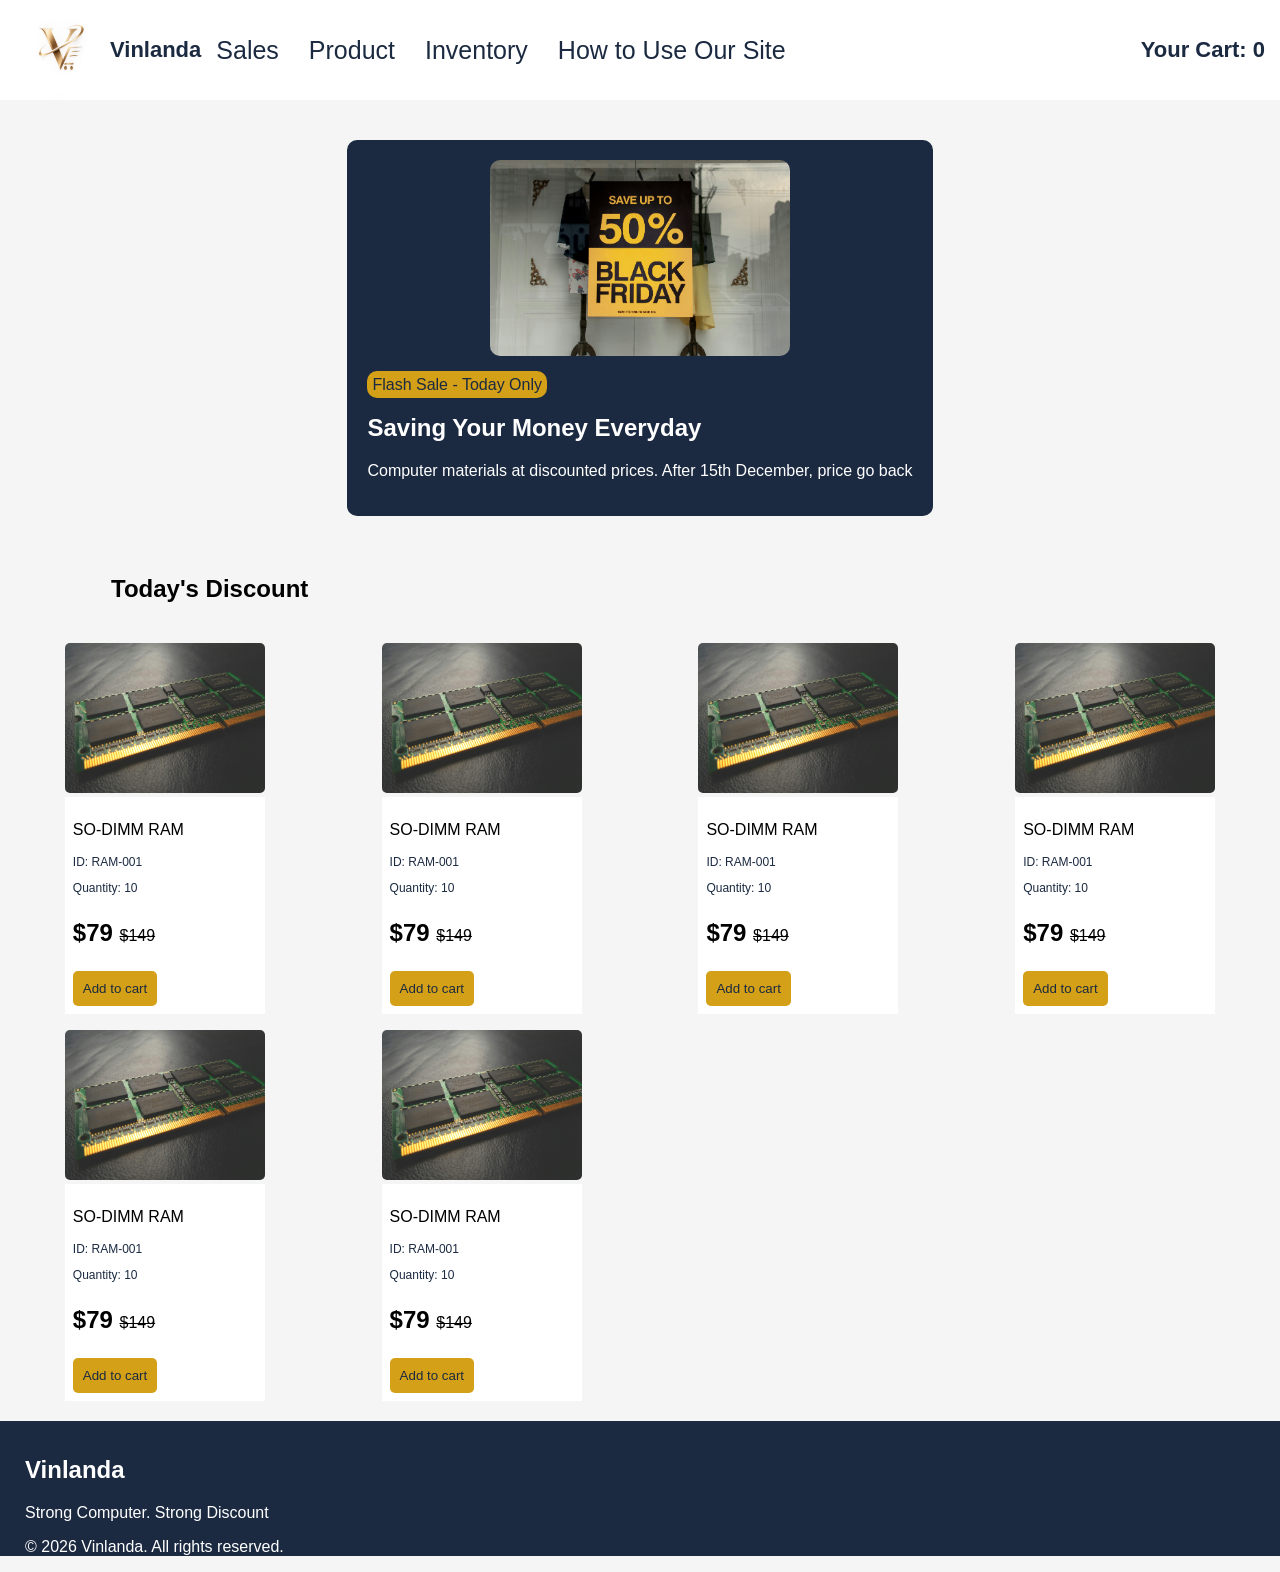
<file: index.html>
<!DOCTYPE html>
<html lang="en">
<head>
    <meta charset="UTF-8">
    <meta name="viewport" content="width=device-width, initial-scale=1.0">
    <link rel="apple-touch-icon" sizes="180x180" href="favicon/apple-touch-icon.png">
    <link rel="icon" type="image/png" sizes="32x32" href="favicon/favicon-32x32.png">
    <link rel="icon" type="image/png" sizes="16x16" href="favicon/favicon-16x16.png">
    <link rel="manifest" href="/site.webmanifest">
    <link rel="stylesheet" href="styles/base.css">
    <script src="script.js" defer></script>
    <title>Vinlanda</title>
</head>
<body>
    <header>
        <nav>
            <img src="favicon/android-chrome-192x192.png">
            <p>Vinlanda</p> 
            <ul>
                <li><a href="index.html">Sales</a></li>
                <li><a href="pages/product.html">Product</a></li>
                <li><a href="pages/inventory.html">Inventory</a></li>
                <li><a href="pages/documentation.html">How to Use Our Site</a></li>
            </ul>

            <p class="userCart">Your Cart: 0</p>
        </nav>
    </header>
    <main>
        <div id="sale-box">
            <img src="images/discount3.jpg"> 
            <!-- https://unsplash.com/photos/save-up-to-50-black-friday-clip-art-sUlR4Iul-9c -->
            <div class="sale-text">
                <p>Flash Sale - Today Only</p>
                <h2>Saving Your Money Everyday</h2>
                <p>Computer materials at discounted prices. After 15th December, price go back</p>
        
            </div>
        </div>

        <h2>Today's Discount</h2>

        <div class = "discount-box">
            
            <div class="discount">
                <img src="images/sale1.jpg">
                <div>
                    <p>SO-DIMM RAM</p>
                    <p class="id">ID: RAM-001</p>
                    <p class="quantity">Quantity: 10</p>
                    <p class="price">$79 <span>$149</span></p>
                    <button class="cart">Add to cart</button>
                </div>
            </div>

            <div class="discount">
                <img src="images/sale1.jpg">
                <div>
                    <p>SO-DIMM RAM</p>
                    <p class="id">ID: RAM-001</p>
                    <p class="quantity">Quantity: 10</p>
                    <p class="price">$79 <span>$149</span></p>
                    <button class="cart">Add to cart</button>
                </div>
            </div>

            <div class="discount">
                <img src="images/sale1.jpg">
                <div>
                    <p>SO-DIMM RAM</p>
                    <p class="id">ID: RAM-001</p>
                    <p class="quantity">Quantity: 10</p>
                    <p class="price">$79 <span>$149</span></p>
                    <button class="cart">Add to cart</button>
                </div>
            </div>

            <div class="discount">
                <img src="images/sale1.jpg">
                <div>
                    <p>SO-DIMM RAM</p>
                    <p class="id">ID: RAM-001</p>
                    <p class="quantity">Quantity: 10</p>
                    <p class="price">$79 <span>$149</span></p>
                    <button class="cart">Add to cart</button>
                </div>
            </div>

            <div class="discount">
                <img src="images/sale1.jpg">
                <div>
                    <p>SO-DIMM RAM</p>
                    <p class="id">ID: RAM-001</p>
                    <p class="quantity">Quantity: 10</p>
                    <p class="price">$79 <span>$149</span></p>
                    <button class="cart">Add to cart</button>
                </div>
            </div>

            <div class="discount">
                <img src="images/sale1.jpg">
                <div>
                    <p>SO-DIMM RAM</p>
                    <p class="id">ID: RAM-001</p>
                    <p class="quantity">Quantity: 10</p>
                    <p class="price">$79 <span>$149</span></p>
                    <button class="cart">Add to cart</button>
                </div>
            </div>

           

            
        </div>
    </main>

    <footer>
        <h2>Vinlanda</h2>
        <p>Strong Computer. Strong Discount</p>
        <p>&copy; 2026 Vinlanda. All rights reserved.</p>
    </footer>
</body>
</html>

<!-- 
https://unsplash.com/photos/sodimm-ram-stick-nuc3NFB_6po -->
</file>
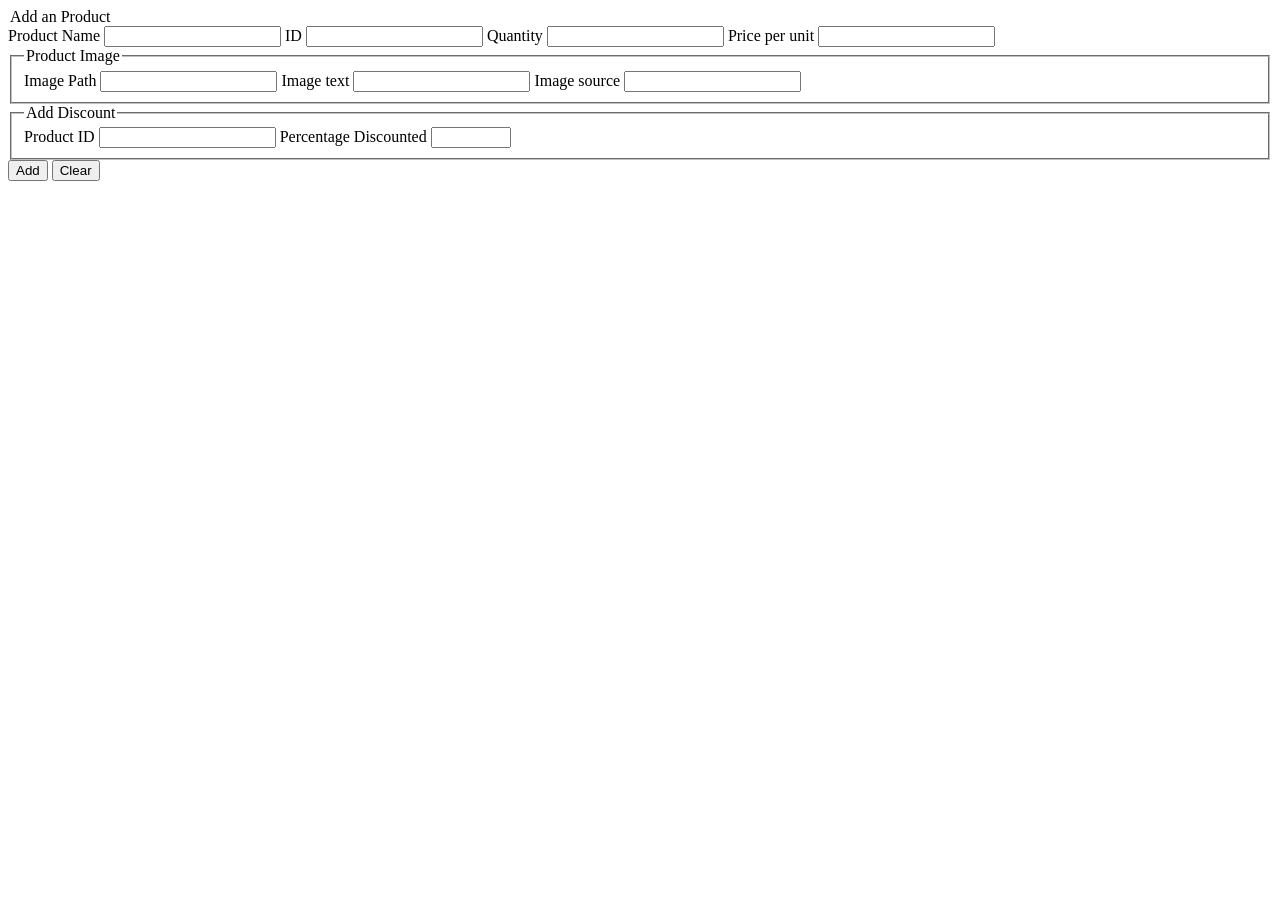
<file: inventory.html>
<!DOCTYPE html>
<html lang="en">
<head>
    <meta charset="UTF-8">
    <meta http-equiv="X-UA-Compatible" content="IE=edge">
    <meta name="viewport" content="width=device-width, initial-scale=1.0">
    <title>Document</title>
    <script src="script.js" defer></script>
</head>
<body>

    <!-- add PHP action -->
    <form method="post" action="">
        <fieldest>
            <legend>Add an Product</legend>
            <label>Product Name
                <input type="text" name="name">
            </label>

            <label>ID
                <input type="text" name="id">
            </label>

            <label>Quantity
                <input type="number" min="0" step="1" name="quantity">
            </label>

            <label>Price per unit
                <input type="number" min="0" name="price">
            </label>

            <fieldset>
                <legend>Product Image</legend>
            
                <label>Image Path
                <input type="text" name="path">
                </label>
                <label>
                    Image text
                    <input type="text" name="alt">
                </label>
                <label>Image source
                    <input type="text" name="source">
                </label>
            </fieldset>
        </fieldest>

        <fieldset>
            <legend>Add Discount</legend>

            <label>
                Product ID
                <input type="text" name="discountId">
            </label>

            <label>
                Percentage Discounted
                <input type="number" max="100" min="0.15" name="percentage">
            </label>

        </fieldset>

        <button type="submit" id="submitForm">Add</button>
        <button type="reset" id="clearForm">Clear</button>
        
    </form>
    
</body>
</html>
</file>
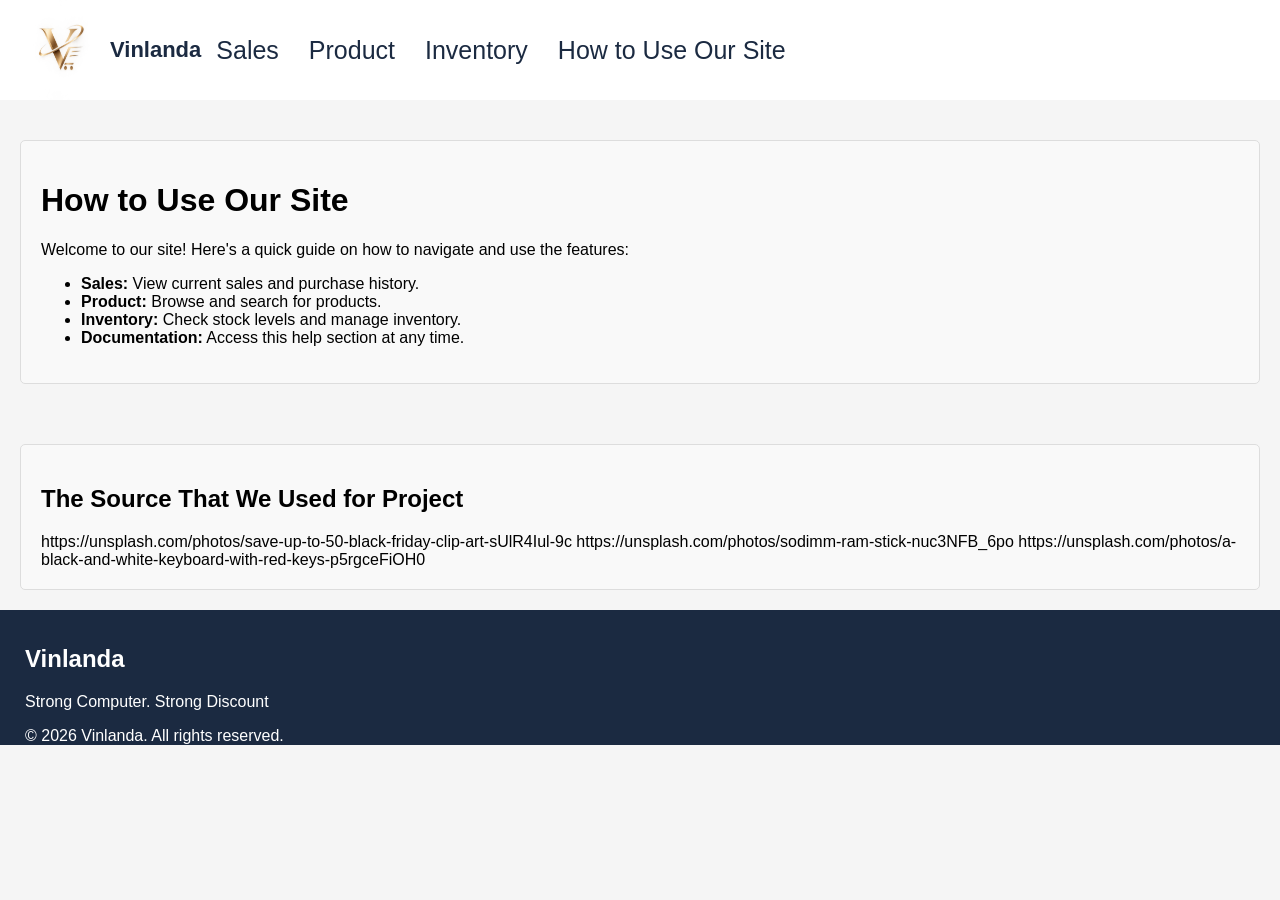
<file: pages/documentation.html>
<!DOCTYPE html>
<html lang="en">
<head>
    <meta charset="UTF-8">
    <meta name="viewport" content="width=device-width, initial-scale=1.0">
    <title>Vinlanda</title>
    <link rel="stylesheet" href="../styles/base.css">
    <link rel="stylesheet" href="../styles/documentation.css">
    <script src="../script.js" defer></script>
</head>
<body>
    <header>
        <nav>
            <img src="../favicon/android-chrome-192x192.png">
            <p>Vinlanda</p> 
            <ul>
                <li><a href="../index.html">Sales</a></li>
                <li><a href="product.html">Product</a></li>
                <li><a href="inventory.html">Inventory</a></li>
                <li><a href="documentation.html">How to Use Our Site</a></li>
            </ul>
        </nav>
    </header>
    <main>
        <div>
            <h1>How to Use Our Site</h1>
            <p>Welcome to our site! Here's a quick guide on how to navigate and use the features:</p>
            <ul>
                <li><strong>Sales:</strong> View current sales and purchase history.</li>
                <li><strong>Product:</strong> Browse and search for products.</li>
                <li><strong>Inventory:</strong> Check stock levels and manage inventory.</li>
                <li><strong>Documentation:</strong> Access this help section at any time.</li>
            </ul>
        </div>

        <div>
            <h2>The Source That We Used for Project</h2>
            <a>https://unsplash.com/photos/save-up-to-50-black-friday-clip-art-sUlR4Iul-9c</a>
            <a>https://unsplash.com/photos/sodimm-ram-stick-nuc3NFB_6po</a>
            <a>https://unsplash.com/photos/a-black-and-white-keyboard-with-red-keys-p5rgceFiOH0</a>
        </div>
    </main>
    <footer>
        <h2>Vinlanda</h2>
        <p>Strong Computer. Strong Discount</p>
        <p>&copy; 2026 Vinlanda. All rights reserved.</p>
    </footer>
</body>
</html>
</file>
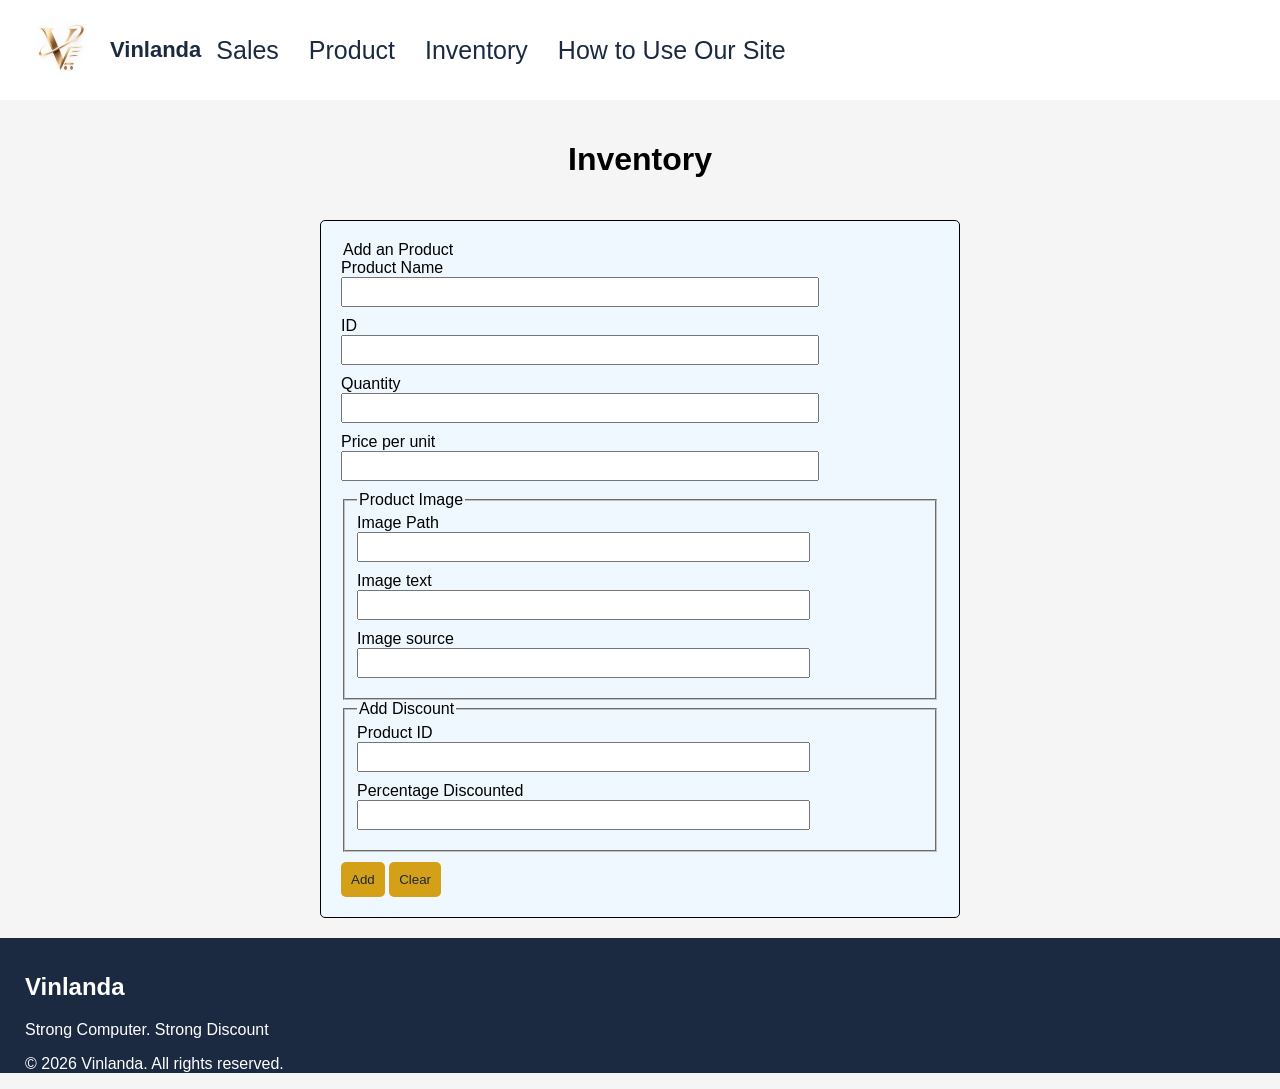
<file: pages/inventory.html>
<!DOCTYPE html>
<html lang="en">
<head>
    <meta charset="UTF-8">
    <meta http-equiv="X-UA-Compatible" content="IE=edge">
    <meta name="viewport" content="width=device-width, initial-scale=1.0">
    <title>Vinlanda</title>
    <link rel="stylesheet" href="../styles/base.css">
    <link rel="stylesheet" href="../styles/inventory.css">  
    <script src="../script.js" defer></script>
</head>
<body>
    <header>
        <nav>
            <img src="../favicon/android-chrome-192x192.png">
            <p>Vinlanda</p>
            <ul>
                <li><a href="../index.html">Sales</a></li>
                <li><a href="product.html">Product</a></li>
                <li><a href="inventory.html">Inventory</a></li>
                <li><a href="documentation.html">How to Use Our Site</a></li>
            </ul>
        </nav>
    </header>

    <main>
        <h1>Inventory</h1>
        <!-- add PHP action -->
        <form method="post" action="">
            <fieldest>
                <legend>Add an Product</legend>
                <label>Product Name
                    <input type="text" name="name" required>
                </label>

                <label>ID
                    <input type="text" name="id" required>
                </label>

                <label>Quantity
                    <input type="number" min="0" step="1" name="quantity" required>
                </label>

                <label>Price per unit
                    <input type="number" min="0" name="quantity" required>
                </label>

                <fieldset>
                    <legend>Product Image</legend>
                
                    <label>Image Path
                    <input type="text" name="path">
                    </label>
                    <label>
                        Image text
                        <input type="text" name="alt">
                    </label>
                    <label>Image source
                        <input type="text" name="source">
                    </label>
                </fieldset>
            </fieldest>

            <fieldset>
                <legend>Add Discount</legend>

                <label>
                    Product ID
                    <input type="text" name="discountId">
                </label>

                <label>
                    Percentage Discounted
                    <input type="number" max="100" min="0.15" name="percentage">
                </label>

            </fieldset>

            <button type="submit" id="submitForm">Add</button>
            <button type="reset" id="clearForm">Clear</button>
            
        </form>
    </main>

    <footer>
        <h2>Vinlanda</h2>
        <p>Strong Computer. Strong Discount</p>
        <p>&copy; 2026 Vinlanda. All rights reserved.</p>
    </footer>
</body>
</html>
</file>
<file: styles/base.css>
*{
    box-sizing:border-box;
    font-family:Arial, Helvetica, sans-serif;
    
}

body{
    background-color: #F5F5F5;
    margin: 0;
}
nav{
    background-color: white;
    height: 100px;
    display: flex;
    flex-direction: row;
    align-items: center;
    width: 100%;
}

nav img{
    height: 100px;
    width: 100px;
    margin-left: 10px;
}
nav p{
    font-weight: bold;
    font-size: 22px;
}
nav p:first-of-type{
    display: none;
}
nav ul ~ p{
    margin-left: auto;
    margin-right: 15px;
}
nav ul{
    display: flex;
    gap: 30px;
    justify-content: space-around;
    padding:0;
}
nav ul li{
    
    list-style-type: none;
    display: inline-block;
}
nav ul li a{
    text-decoration: none;
    color: #1B2A41;
    font-size:25px;
    font-weight: 500;
}

nav p{
    color: #1B2A41;
}

main{
    margin-top: 20px;
    display: flex;
    flex-direction: column;
    gap: 20px;
}
main >h2{
    margin-left: 16px;
}

#sale-box{
    background-color: #1B2A41;
    border-radius: 10px;
    padding: 20px;
    margin: 20px auto;
    display: flex;
    flex-direction: column;
    gap: 20px;
    align-items: center;
    max-width: 1400px;
}
#sale-box img {
    width:300px;
    height: auto;
    border-radius: 10px;
    object-fit: cover;
    object-position: center;
    flex-shrink: 0;
}
#sale-box p:first-of-type{
    
    color: #1B2A41;
    background-color: #D4A017;
    border-radius: 10px;
    display: inline ;
    padding: 5px
}

#sale-box h2{
    color: white;
}

#sale-box p{
    color: white;
}

.discount-box{
    
    margin: 0 auto;
    display: grid;
    grid-template-columns: 1fr 1fr;
    justify-items: center;
    width: 90%;
    max-width: 1600px;
    gap: 16px 10% ;
    margin-bottom: 20px;
}

.discount{
    width: 100%;
    max-width: 200px;
    
}
.discount img{
    width: 100%;
    max-width: 200px;
    height: auto;
    border-radius: 5px;
}

.discount div{
    background-color: white;
    padding: 8px;
}
.discount .price{
    font-size: 24px;
    font-weight: bold;
}

.discount .price span{
    font-size: 16px;
    font-weight: normal;
    text-decoration: line-through;
}

.discount button{
    background-color: #D4A017;
    border: none;
    color: #1B2A41;
    padding: 10px;
    border-radius: 5px;
}

.discount button:hover{
    background-color: #1B2A41;
    color: #D4A017;
    cursor: pointer;
}

.discount .id, .discount .quantity{
    font-size: 12px;
    color: #1B2A41;
}
footer{
    background-color: #1B2A41;
    color:white;
    height: auto;
    padding-top: 15px;
    padding-left: 25px;
    
}

@media(min-width: 768px){

    nav p{
        margin-right: 15px;
    }
    
    .discount-box{
        grid-template-columns: repeat(3, 1fr);
    }
}

@media(min-width: 1024px){

    nav p:first-of-type{
        display: block;
    }
    .discount-box{
        grid-template-columns: repeat(4, 1fr);
    }
    main>h2{
        margin-left: 111px;
    }
}
</file>
<file: styles/documentation.css>
div{
    margin: 20px;
    padding: 20px;
    background-color: #f9f9f9;
    border-radius: 5px;
    border: 1px solid #ddd;
}
</file>
<file: styles/inventory.css>
form{
    width: 70%;
    margin: 0 auto;
    padding: 20px;
    border: 1px solid black;
    border-radius: 5px;
    background-color: aliceblue;
    margin-bottom: 20px;
}
input{
    display: block;
    margin-bottom: 10px;
    height: 30px;
    width: 90%;
}
h1{
    text-align: center;
}

button{
    padding: 10px;
    background-color: #D4A017;
    color: #1B2A41;
    border: none;
    border-radius: 5px;
    margin-top: 10px;
}

button:hover{
    background-color: #1B2A41;
    color: #D4A017;
    cursor: pointer;
}

@media(min-width: 768px){
    form{
        width: 50%;
    }
    input{
        width: 80%;
    }
}
</file>
